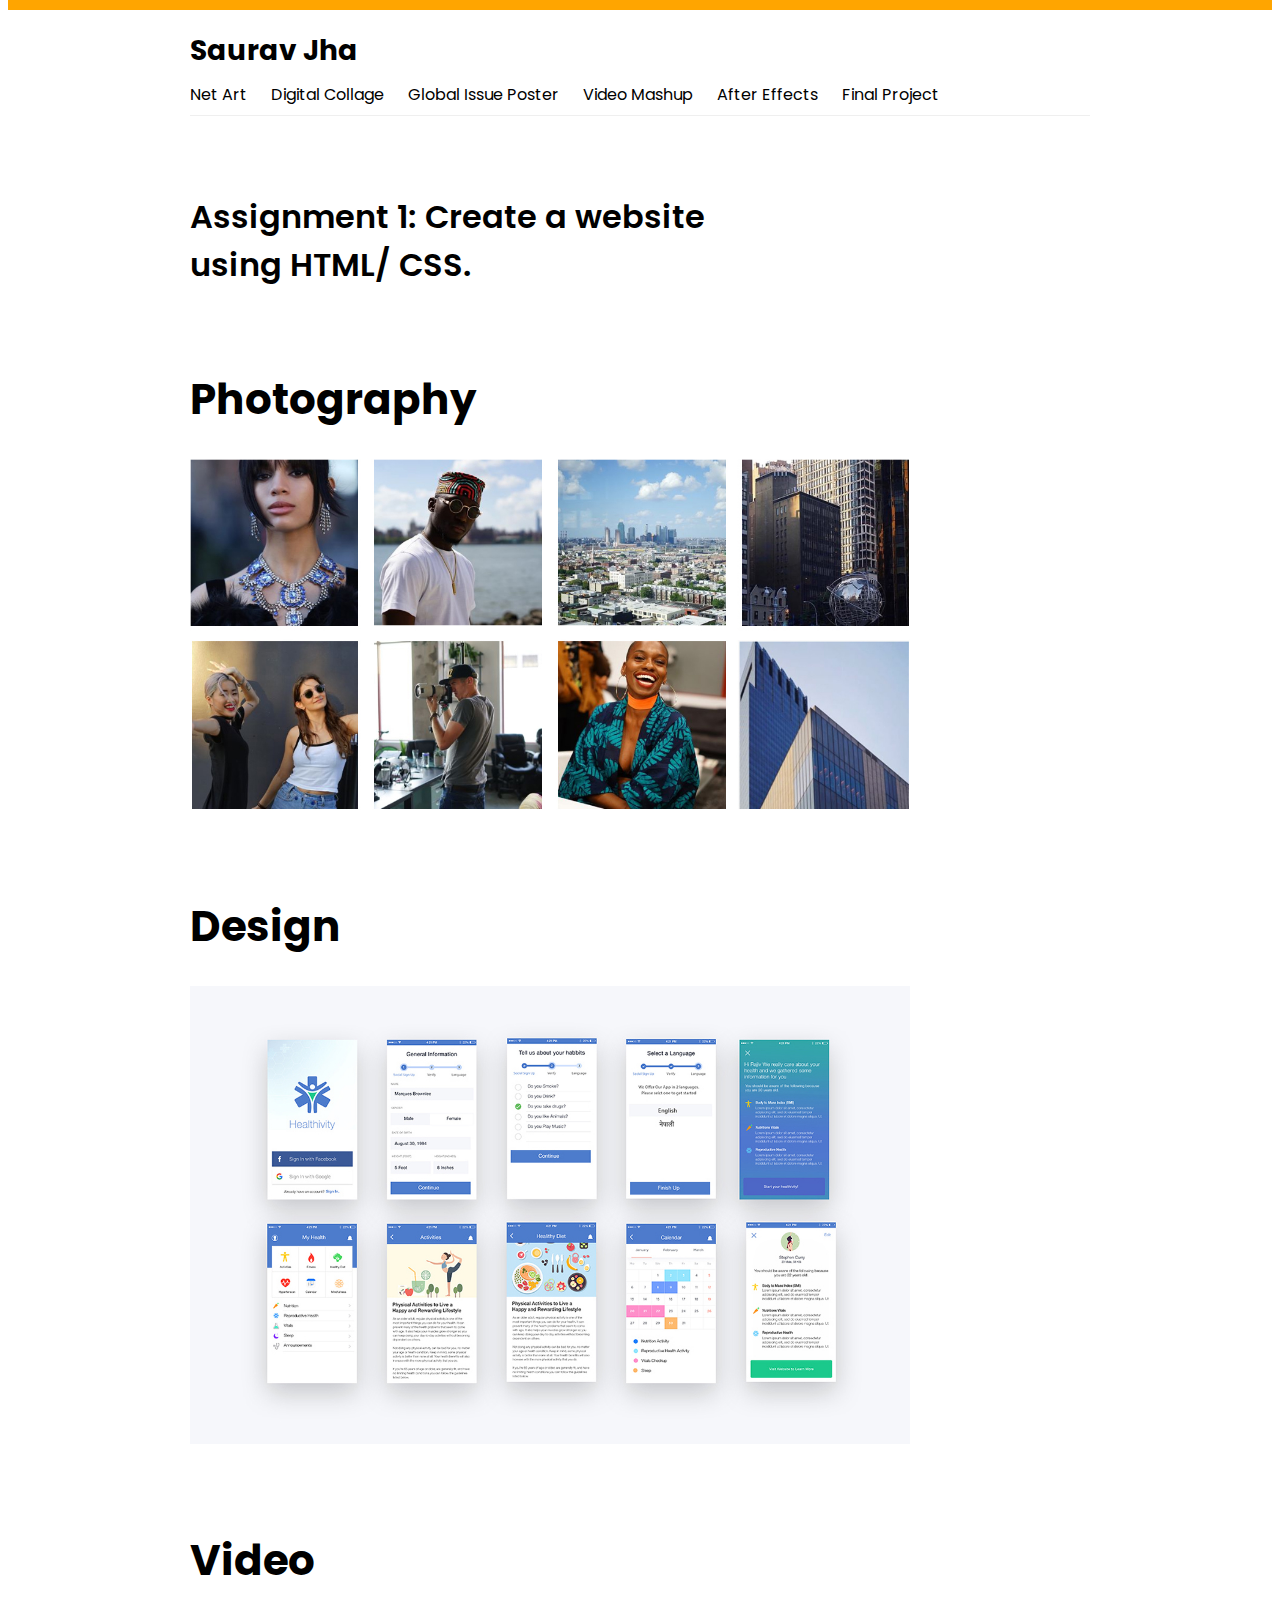
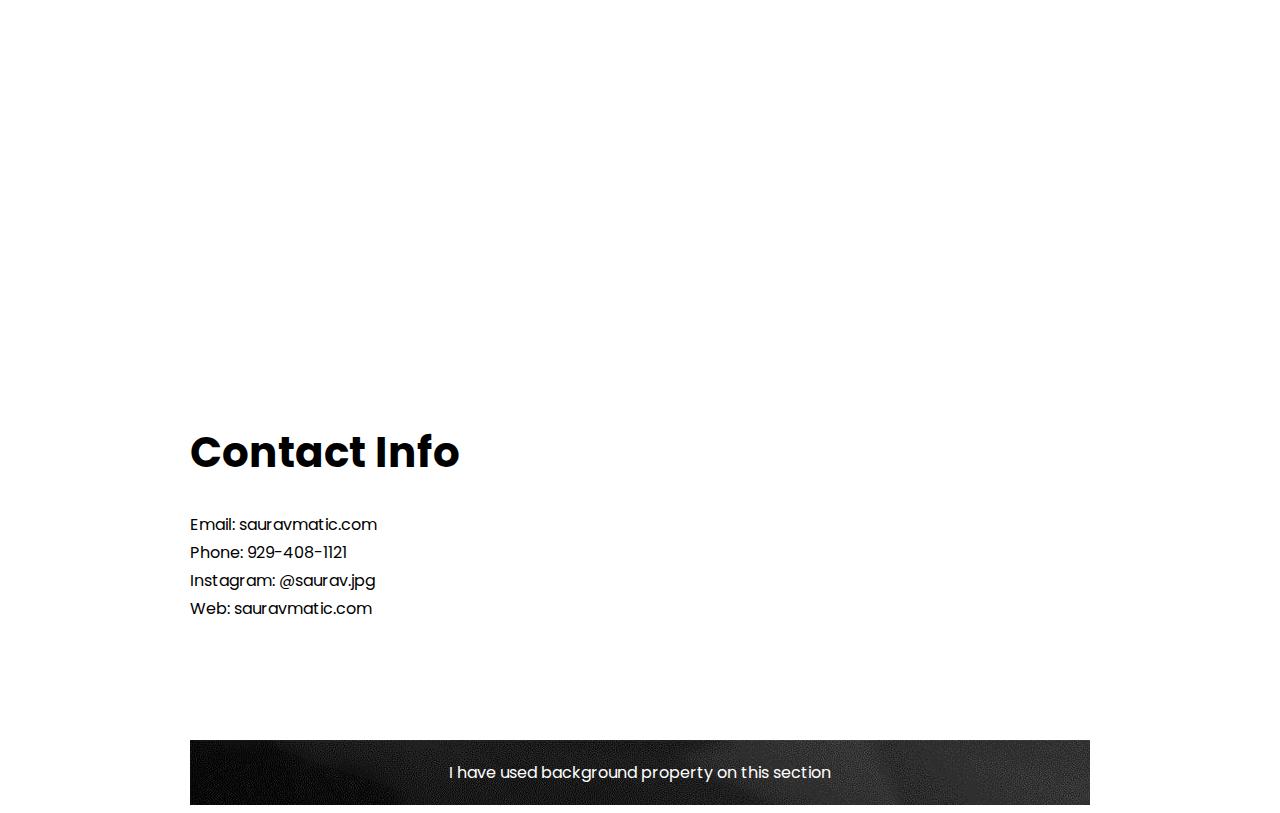
<file: net-art.html>
<!DOCTYPE html>
<html lang="en">
   <head>
      <meta charset="UTF-8">
      <title>Hello World</title>
      <!-- Custom Font -->
      <link href="https://fonts.googleapis.com/css?family=Poppins:100,100i,200,200i,300,300i,400,400i,500,500i,600,600i,700,700i,800,800i,900,900i&display=swap" rel="stylesheet">

      <link rel="stylesheet" href="css/style.css">
   </head>
   <body>
      <style>
         html {
         font-family: 'Poppins', sans-serif;
         margin: 0; padding: 0;
         }
         .container	{
    
         }

         .hero-section {
         	background: url("img/bg.jpg");
         	background-repeat: no-repeat;
         	color: #fff;
         	padding: 20px;
         	text-align: center;
         }

          .wrapper	{
         width: 900px;
         margin: 0 auto;
         }
         h1 {font-size: 42px;}
         h2 {font-size: 32px; font-weight: 600		}
         a { text-decoration: none; color:#0000ff; }
         .inline { display: 	inline; }
         ul {
         list-style-type: none; 
         margin-left: 0;
         padding: 0
         }
         ul li {
         border-bottom: 1px solid #f5f5f;
         padding-bottom: 3px; padding-right: 20px;
         }
      </style>
     <div class="navigation">
                <div class="left">
           <h1 class="logo">  <a href="index.html">Saurav Jha </a> </h1>
            </div>

            <div class="right">
             <div class="menu">

                <ul> <li>
                   <a href="net-art.html"> Net Art </a>
                    <a href="assignments/2.html"> Digital Collage </a>
                     <a href="assignments/3.html"> Global Issue Poster </a>
                      <a href="assignments/4.html"> Video Mashup </a>
                       <a href="assignments/5.html"> After Effects </a>
                        <a href="assignments/6.html"> Final Project </a>

                </li></ul>
             </div>
            </div>
            </div>
           
           
      <div class="container">
         <div class="wrapper">
           

         	<div class="hero">
               <br>
               <br>
         			<!-- <h1>Hello</h1> -->
         <h2> Assignment 1: Create a website <br> using HTML/ CSS.
         </h2>
         <p class="inline">
            <!-- <a href="http://www.sauravmatic.com">Check out my website</a> -->
         </p>
         	</div>
         
         
         <br>
         <h1>Photography</h1>
         <img src="img/cover.jpg" alt="" width="80%">
         <br>	
         <br>	
         <br>	
         <h1>Design</h1>
         <img src="img/design.jpg" alt="" width="80%">
         <br>	
         <br>	
         <br>	
         <h1>Video</h1>
         <iframe width="720" height="315" src="https://www.youtube.com/embed/arztiStVhSo" frameborder="0" allow="accelerometer; autoplay; encrypted-media; gyroscope; picture-in-picture" allowfullscreen></iframe>
         <br>	
         <br>	
         <br>	
         <h1>Contact Info</h1>
         <ul>
            <li>Email: sauravmatic.com</li>
            <li>Phone: 929-408-1121</li>
            <li>Instagram: @saurav.jpg	</li>
            <li>Web: sauravmatic.com</li>
         </ul>
         <br>	
         <br>
         <br>	
         <br>

         <div class="hero-section">	

        I have used background property on this section </div>
         </div>
      </div>
   </body>
</html>
</file>
<file: css/style.css>
body {
	border-top: 10px solid orange;
	margin-top: 0px;
}


.navigation {
	display: block
}

.left {
	/*float: left;*/
	/*display: inline-block;*/
	widows:;

}

.right{
	/*float: right;*/
	display: inline-block;

}

.navigation {
	height: 65px;
	margin: 0 auto;
	width: 900px;
	margin-top: 20px;
	border-bottom: 1px solid #efefef;
	padding-bottom: 20px;
}

h1.logo	{
margin:0px;
font-size: 28px;
}

.logo a  {
	color: #000;
}

.menu ul {
	margin-top: 10px;
}

.menu ul li a {
	margin-right: 20px; 
	color: #000;
}

.menu ul li a:hover {
	color: orange;
}


.grid {margin-bottom: 20px;}

.grid .col-3 {display: inline-block;
width: 28%; margin-right: 20px;}

.grid .col-3 {
	/*border: 1px solid red;*/
}

.grid .col-3 p{
	text-align: center;
}


.footer {
	border-top: 1px solid #efefef;
	padding-top: 20px;
	padding-bottom: 20px;
	/*shape-margin: 20px;*/
}

.box {

}


.box img{
	margin-bottom: 20px;
}
</file>
